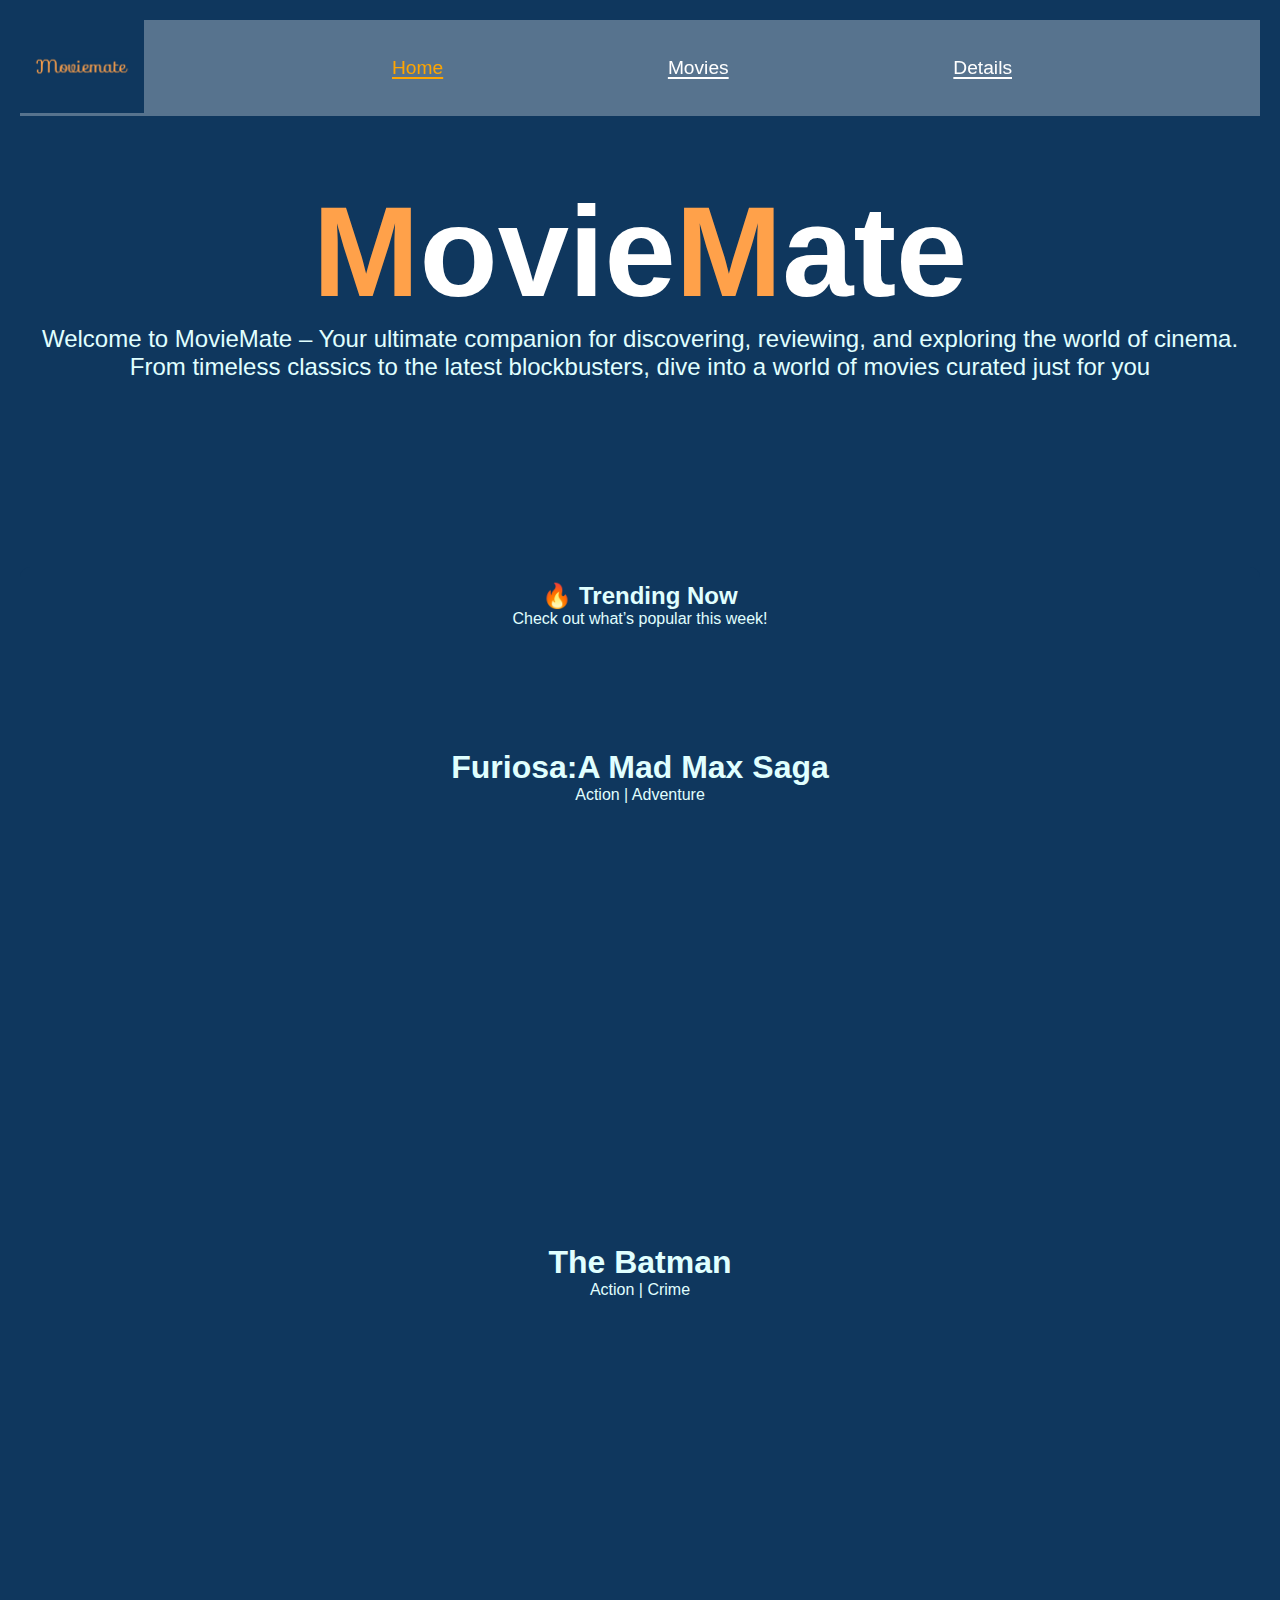
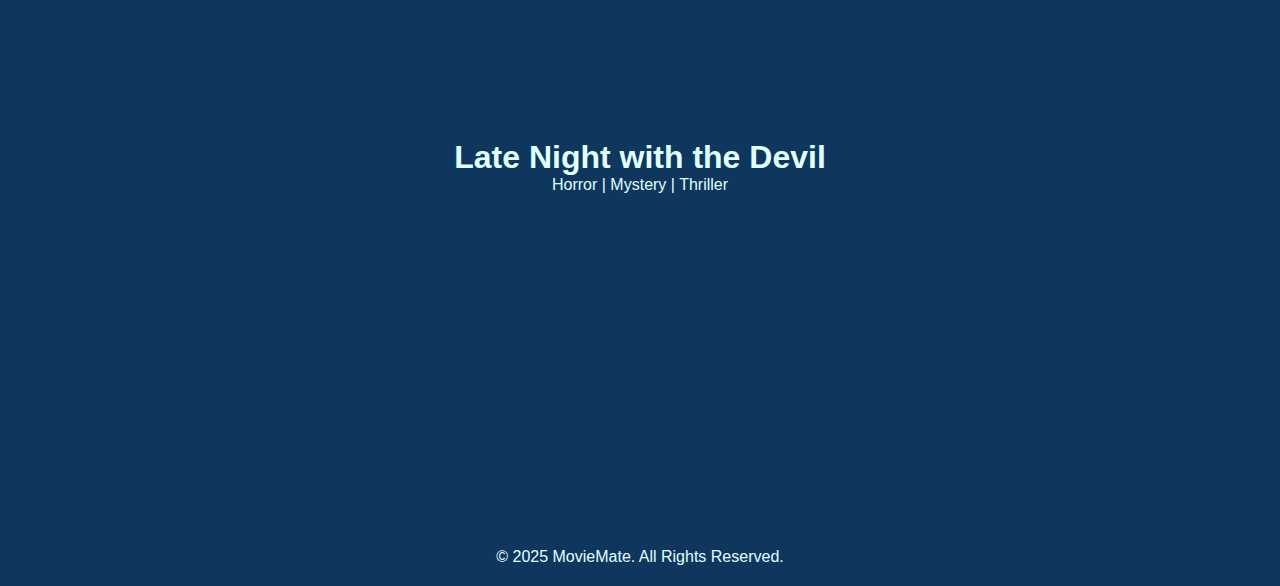
<file: index.html>
<!DOCTYPE html>
<html lang="en">

<head>
  <meta charset="utf-8">
  <meta name="viewport" content="width=device-width">
  <title>MovieMate</title>
  <link rel = "stylesheet" type = "text/css" href = "css/style1.css">
</head>

<body id = 'top'>
    <a href = '#main-content' class = 'access'>skip to the main Content</a>
    <header>
        <nav aria-label="Main Navigation">
            <a href = '#top'><img src = 'images/logo.png' alt = 'Web Logo'></a>
            <ul>
                <li><a href = 'index.html' style = 'color: orange;'>Home</a></li>
                <li><a href = 'Movies.html'>Movies</a></li>
                <li><a href = 'movie-detail.html'>Details</a></li>
            </ul>
        </nav>
    </header>

    <main>
        <h1 class = 'M-Title'><span class = 'M-Style'>M</span>ovie<span class = 'M-Style'>M</span>ate</h1>
        <p>Welcome to MovieMate – Your ultimate companion for discovering, reviewing, and exploring the world of cinema.<br> From timeless classics to the latest blockbusters, dive into a world of movies curated just for you</p>
        <section class="trending" id = 'main-content'>
            <h2>🔥 Trending Now</h2>
            <p>Check out what’s popular this week!</p>

            <article>
                <h1>Furiosa:A Mad Max Saga</h1>
                <p>Action | Adventure</p>
                <iframe 
                    width="560" 
                    height="315" 
                    src="https://www.youtube.com/embed/XJMuhwVlca4" 
                    title="YouTube video player" 
                    frameborder="0" 
                    allow="accelerometer; autoplay; clipboard-write; encrypted-media; gyroscope; picture-in-picture" 
                    allowfullscreen>
                </iframe>
            </article>
            <article>
                <h1>The Batman</h1>
                <p>Action | Crime</p>
                <iframe 
                    width="560" 
                    height="315" 
                    src="https://www.youtube.com/embed/mqqft2x_Aa4" 
                    title="YouTube video player" 
                    frameborder="0" 
                    allow="accelerometer; autoplay; clipboard-write; encrypted-media; gyroscope; picture-in-picture" 
                    allowfullscreen>
                </iframe>
            </article>
            <article>
                <h1>Late Night with the Devil</h1>
                <p>Horror | Mystery | Thriller</p>
                <iframe 
                    width="560" 
                    height="315" 
                    src="https://www.youtube.com/embed/cvt-mauboTc" 
                    title="YouTube video player" 
                    frameborder="0" 
                    allow="accelerometer; autoplay; clipboard-write; encrypted-media; gyroscope; picture-in-picture" 
                    allowfullscreen>
                </iframe>
            </article>
        </section>   
    </main>
</body>

<footer>
    <p>&copy; 2025 MovieMate. All Rights Reserved.</p>
</footer>

</html>
</file>
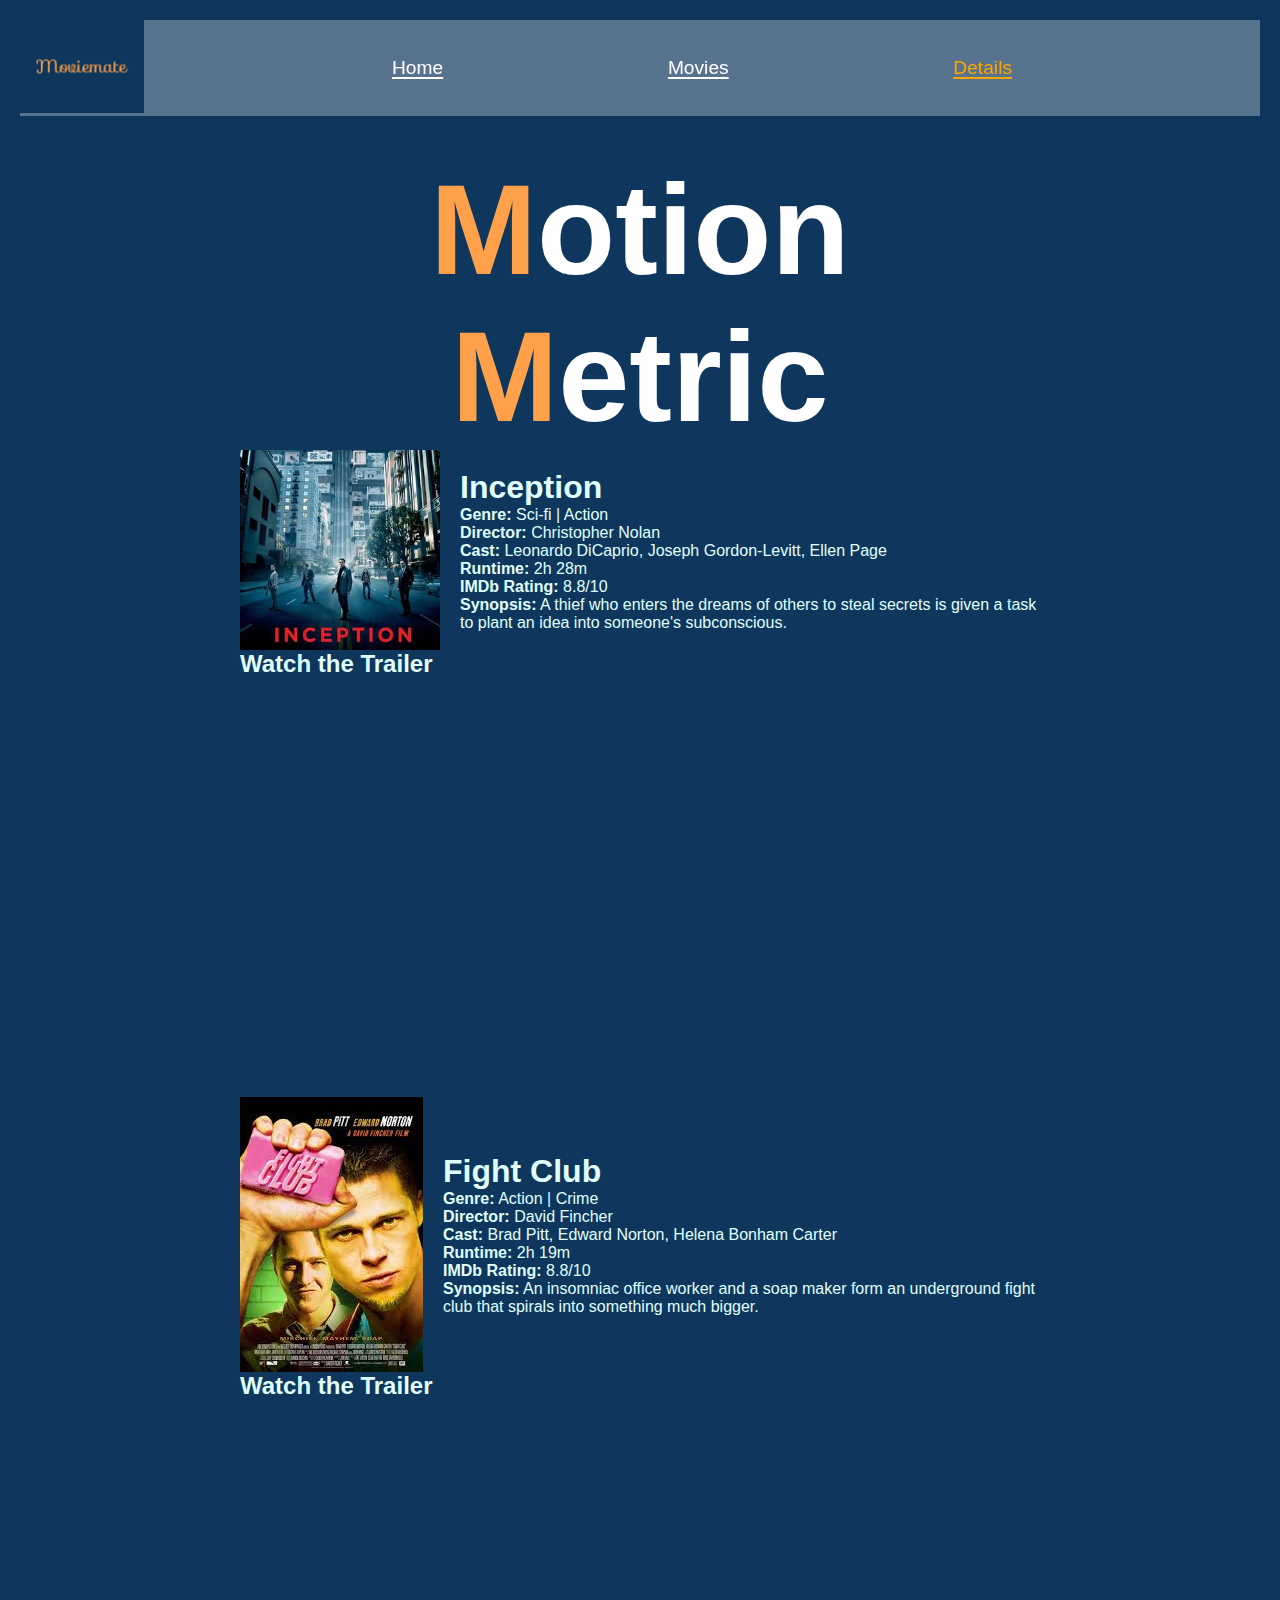
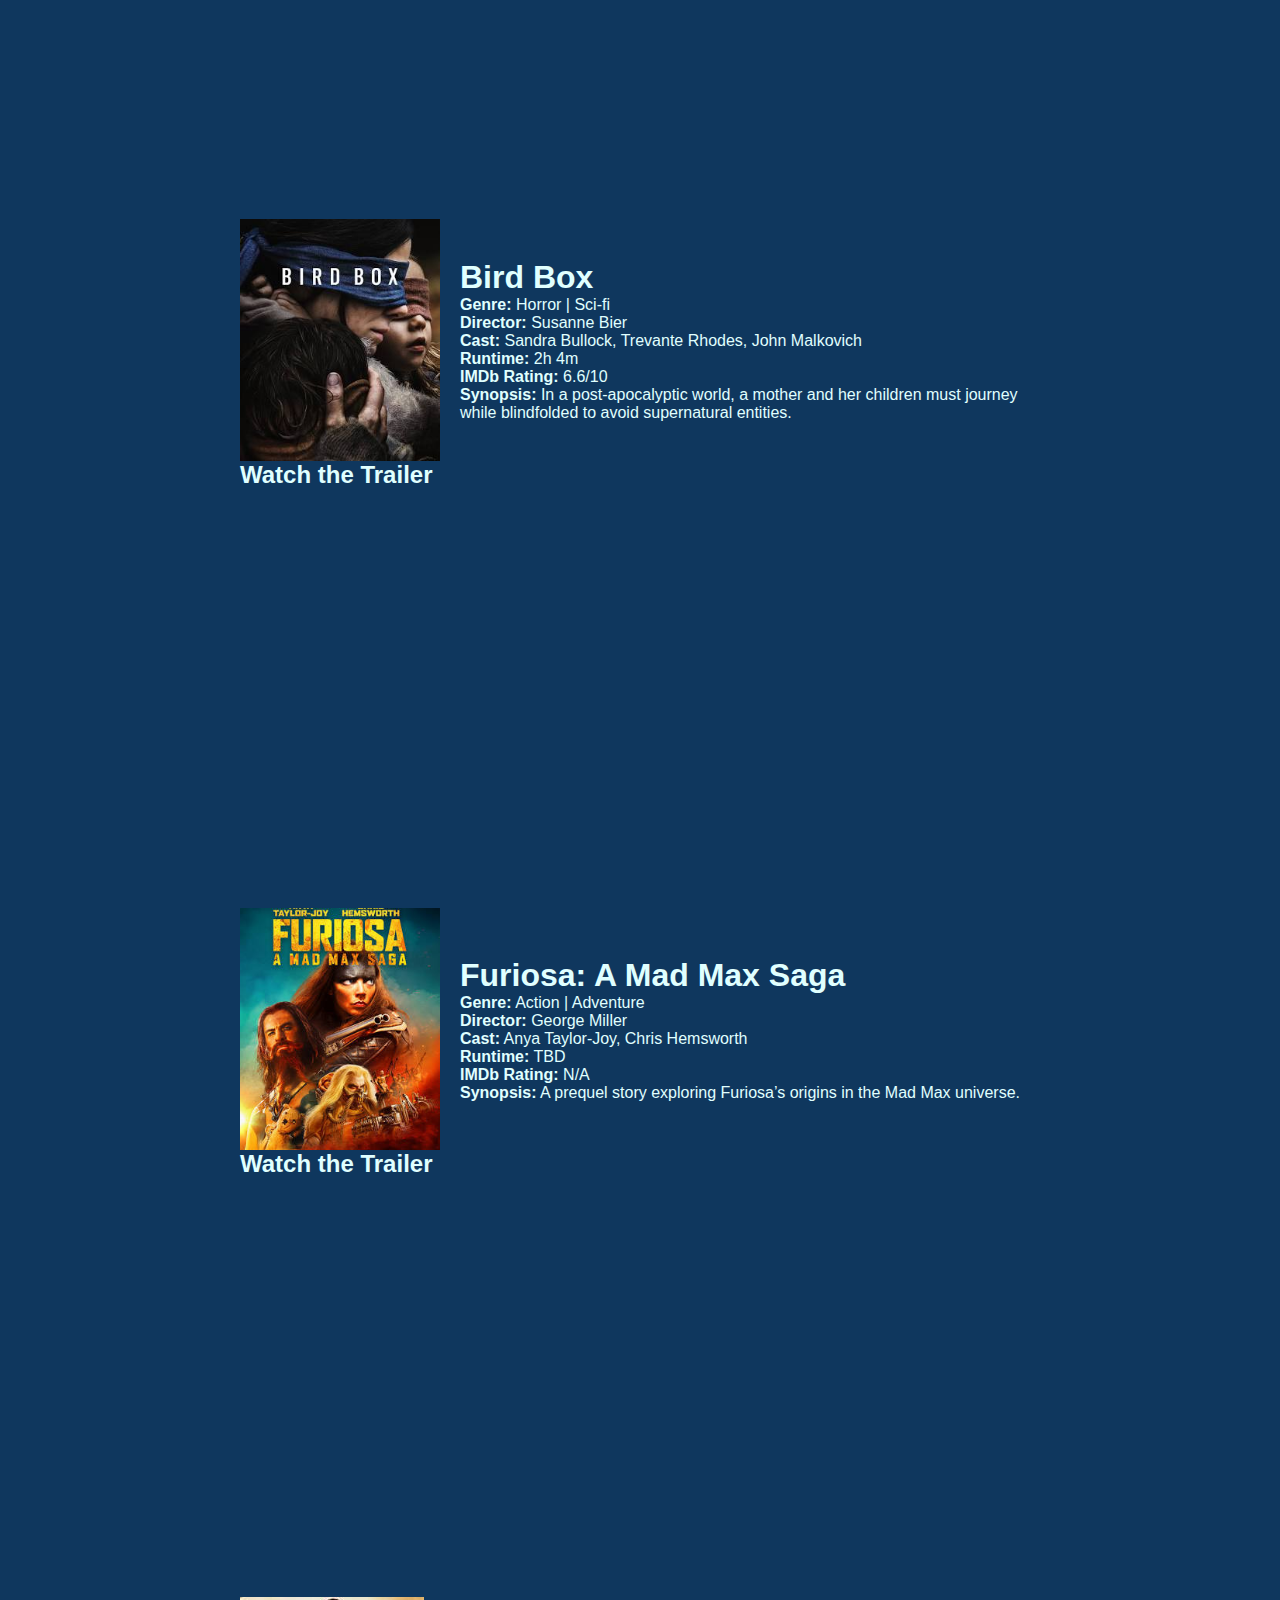
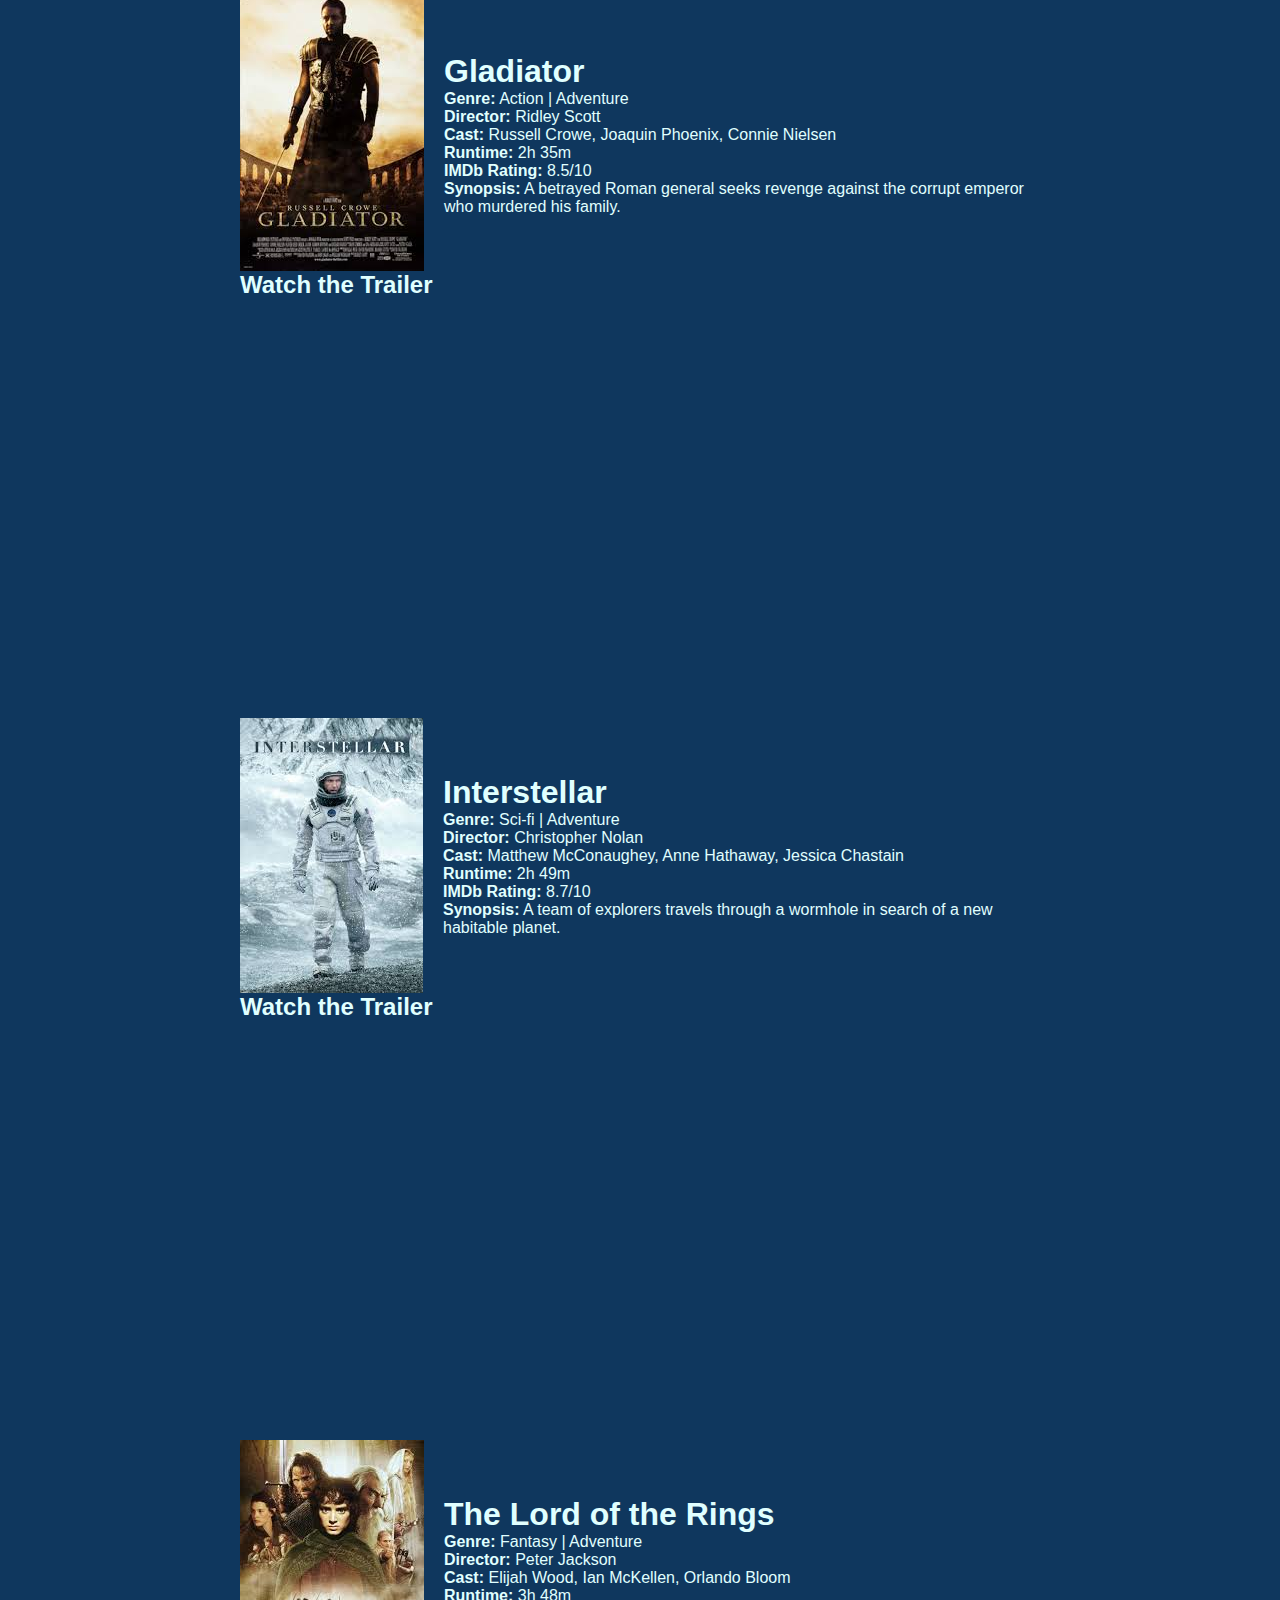
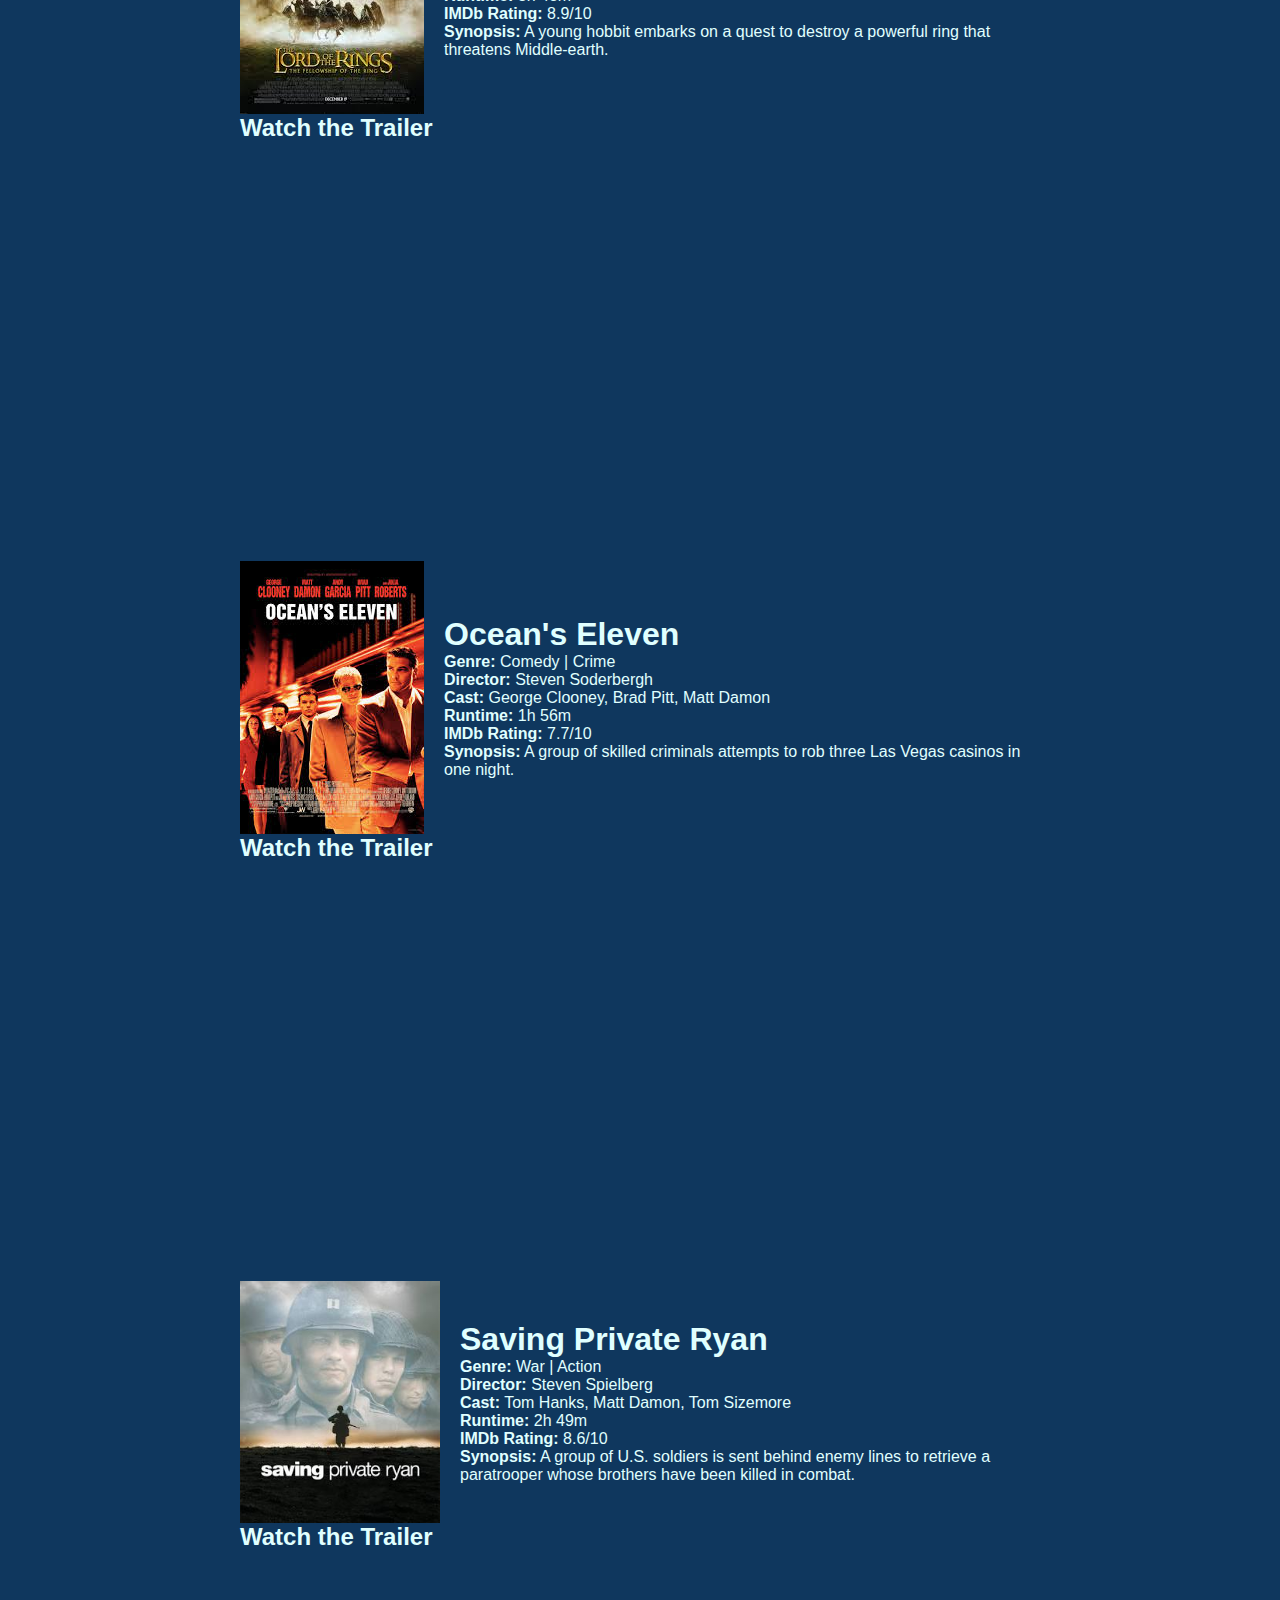
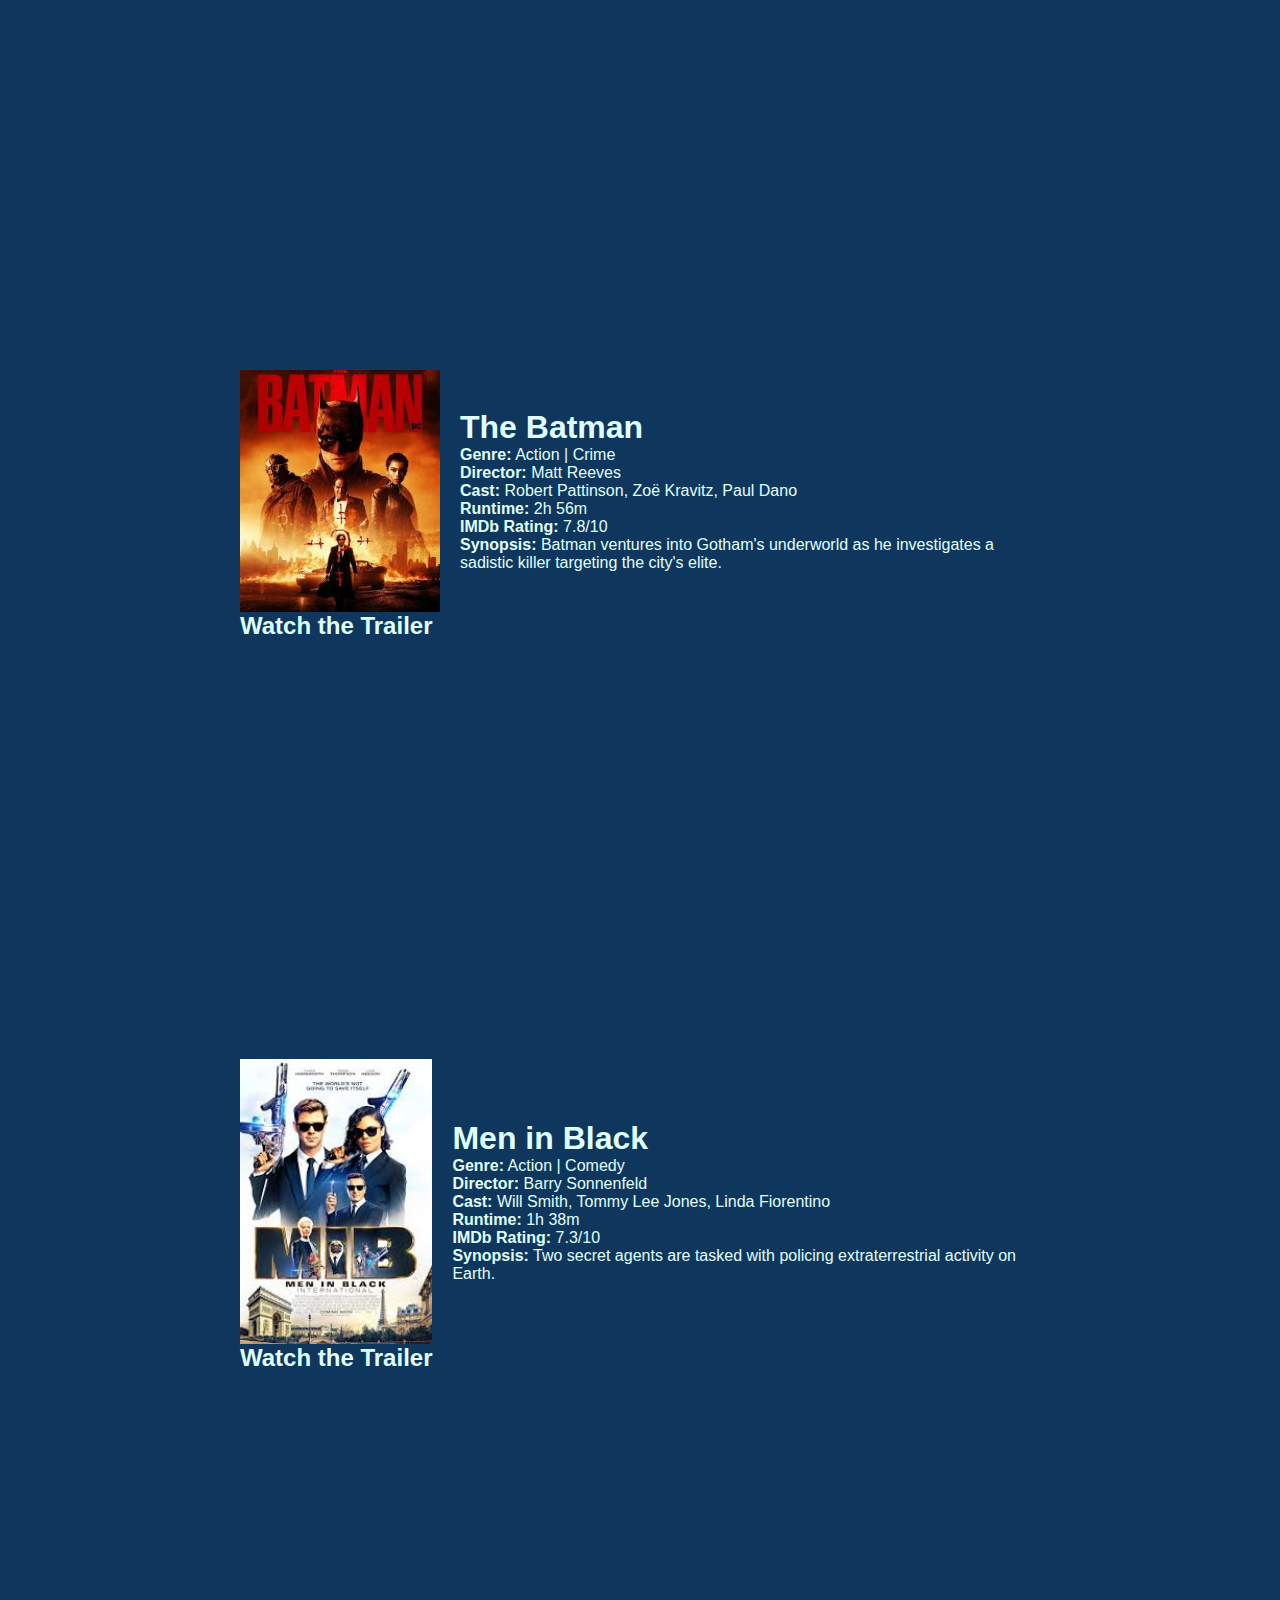
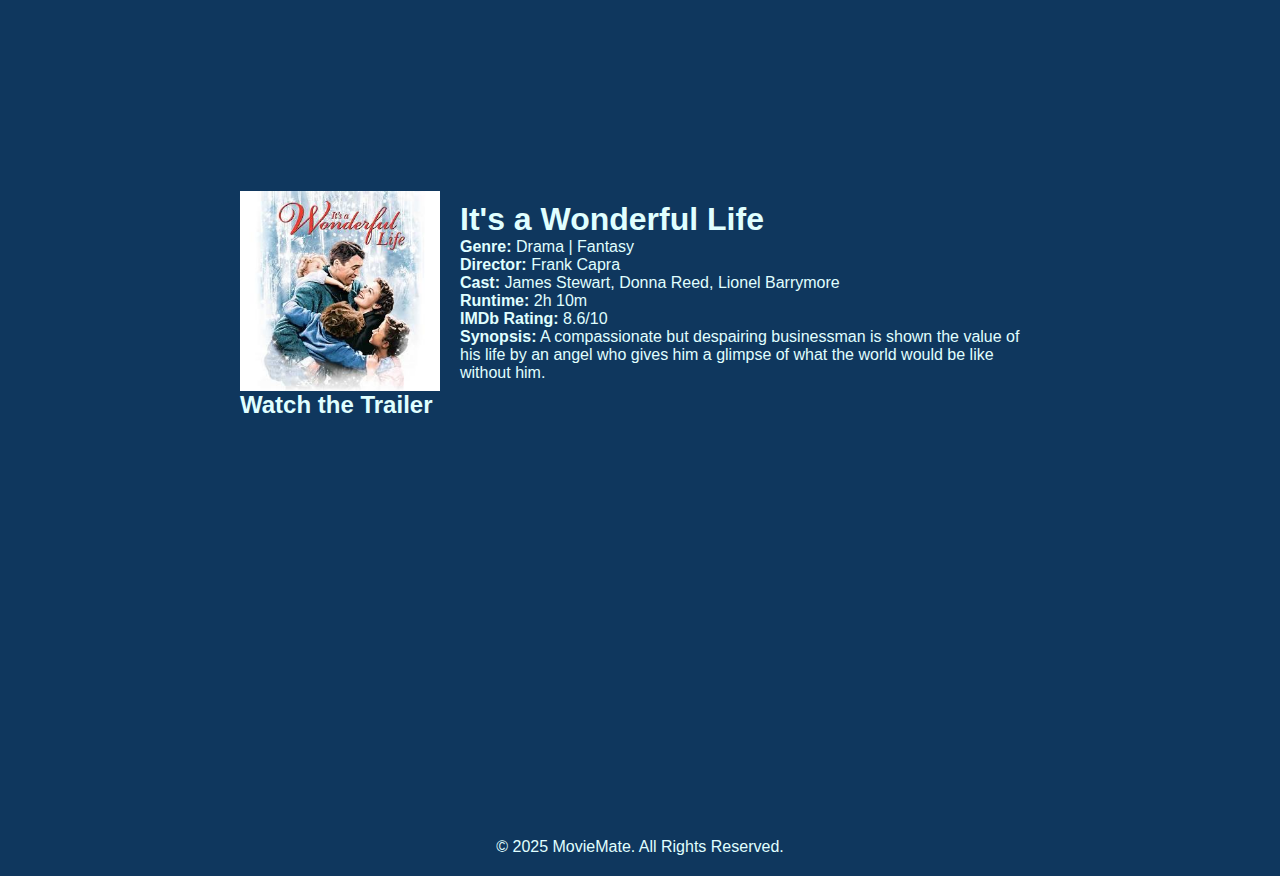
<file: movie-detail.html>
<!DOCTYPE html>
<html lang="en">

<head>
  <meta charset="utf-8">
  <meta name="viewport" content="width=device-width">
  <title>MovieMate</title>
  <link rel = "stylesheet" type = "text/css" href = "css/style1.css">
  <link rel = 'stylesheet' type = 'text/css' href = 'css/style2.css'>
</head>

<body id = 'top'>
    <a href = '#main-content' class = 'access'>skip to the main Content</a>
    <header>
        <nav aria-label="Main Navigation">
            <a href = '#top'><img src = 'images/logo.png' alt = 'Web Logo'></a>
            <ul>
                <li><a href = 'index.html'>Home</a></li>
                <li><a href = 'Movies.html'>Movies</a></li>
                <li><a href = 'movie-detail.html' style = 'color: orange;'s>Details</a></li>
            </ul>
        </nav>
    </header>

    <main class="movie-details">
        
        <h1 class = 'M-Title'><span class = 'M-Style'>M</span>otion <span class = 'M-Style'>M</span>etric</h1>
        <section class="movie-info" id = 'main-content'>
            <img src="images/inception.jpg" alt="Inception Poster" class="movie-poster">
            <div class="details">
                <h1>Inception</h1>
                <p><strong>Genre:</strong> Sci-fi | Action</p>
                <p><strong>Director:</strong> Christopher Nolan</p>
                <p><strong>Cast:</strong> Leonardo DiCaprio, Joseph Gordon-Levitt, Ellen Page</p>
                <p><strong>Runtime:</strong> 2h 28m</p>
                <p><strong>IMDb Rating:</strong> 8.8/10</p>
                <p><strong>Synopsis:</strong> A thief who enters the dreams of others to steal secrets is given a task to plant an idea into someone's subconscious.</p>
            </div>
        </section>
        <section class="movie-trailer">
            <h2>Watch the Trailer</h2>
            <iframe src="https://www.youtube.com/embed/YoHD9XEInc0" frameborder="0" allowfullscreen></iframe>
        </section>
        
        
        <section class="movie-info">
            <img src="images/fight_club.jpg" alt="Fight Club Poster" class="movie-poster">
            <div class="details">
                <h1>Fight Club</h1>
                <p><strong>Genre:</strong> Action | Crime</p>
                <p><strong>Director:</strong> David Fincher</p>
                <p><strong>Cast:</strong> Brad Pitt, Edward Norton, Helena Bonham Carter</p>
                <p><strong>Runtime:</strong> 2h 19m</p>
                <p><strong>IMDb Rating:</strong> 8.8/10</p>
                <p><strong>Synopsis:</strong> An insomniac office worker and a soap maker form an underground fight club that spirals into something much bigger.</p>
            </div>
        </section>
        <section class="movie-trailer">
            <h2>Watch the Trailer</h2>
            <iframe src="https://www.youtube.com/embed/BdJKm16Co6M" frameborder="0" allowfullscreen></iframe>
        </section>
        
        <section class="movie-info">
            <img src="images/Bird_box.jpg" alt="Bird Box Poster" class="movie-poster">
            <div class="details">
                <h1>Bird Box</h1>
                <p><strong>Genre:</strong> Horror | Sci-fi</p>
                <p><strong>Director:</strong> Susanne Bier</p>
                <p><strong>Cast:</strong> Sandra Bullock, Trevante Rhodes, John Malkovich</p>
                <p><strong>Runtime:</strong> 2h 4m</p>
                <p><strong>IMDb Rating:</strong> 6.6/10</p>
                <p><strong>Synopsis:</strong> In a post-apocalyptic world, a mother and her children must journey while blindfolded to avoid supernatural entities.</p>
            </div>
        </section>
        <section class="movie-trailer">
            <h2>Watch the Trailer</h2>
            <iframe src="https://www.youtube.com/embed/o2AsIXSh2xo" frameborder="0" allowfullscreen></iframe>
        </section>
        
        <section class="movie-info">
            <img src="images/furiosa.jpg" alt="Furiosa Poster" class="movie-poster">
            <div class="details">
                <h1>Furiosa: A Mad Max Saga</h1>
                <p><strong>Genre:</strong> Action | Adventure</p>
                <p><strong>Director:</strong> George Miller</p>
                <p><strong>Cast:</strong> Anya Taylor-Joy, Chris Hemsworth</p>
                <p><strong>Runtime:</strong> TBD</p>
                <p><strong>IMDb Rating:</strong> N/A</p>
                <p><strong>Synopsis:</strong> A prequel story exploring Furiosa’s origins in the Mad Max universe.</p>
            </div>
        </section>
        <section class="movie-trailer">
            <h2>Watch the Trailer</h2>
            <iframe src="https://www.youtube.com/embed/XJMuhwVlca4" frameborder="0" allowfullscreen></iframe>
        </section>

        <section class="movie-info">
            <img src="images/Gladiator.jpg" alt="Gladiator Poster" class="movie-poster">
            <div class="details">
                <h1>Gladiator</h1>
                <p><strong>Genre:</strong> Action | Adventure</p>
                <p><strong>Director:</strong> Ridley Scott</p>
                <p><strong>Cast:</strong> Russell Crowe, Joaquin Phoenix, Connie Nielsen</p>
                <p><strong>Runtime:</strong> 2h 35m</p>
                <p><strong>IMDb Rating:</strong> 8.5/10</p>
                <p><strong>Synopsis:</strong> A betrayed Roman general seeks revenge against the corrupt emperor who murdered his family.</p>
            </div>
        </section>
        <section class="movie-trailer">
            <h2>Watch the Trailer</h2>
            <iframe src="https://www.youtube.com/embed/P5ieIbInFpg" frameborder="0" allowfullscreen></iframe>
        </section>
        
        <section class="movie-info">
            <img src="images/interstellar.jpg" alt="Interstellar Poster" class="movie-poster">
            <div class="details">
                <h1>Interstellar</h1>
                <p><strong>Genre:</strong> Sci-fi | Adventure</p>
                <p><strong>Director:</strong> Christopher Nolan</p>
                <p><strong>Cast:</strong> Matthew McConaughey, Anne Hathaway, Jessica Chastain</p>
                <p><strong>Runtime:</strong> 2h 49m</p>
                <p><strong>IMDb Rating:</strong> 8.7/10</p>
                <p><strong>Synopsis:</strong> A team of explorers travels through a wormhole in search of a new habitable planet.</p>
            </div>
        </section>
        <section class="movie-trailer">
            <h2>Watch the Trailer</h2>
            <iframe src="https://www.youtube.com/embed/zSWdZVtXT7E" frameborder="0" allowfullscreen></iframe>
        </section>
        
        <section class="movie-info">
            <img src="images/lord_of_the_ring.jpg" alt="The Lord of the Rings Poster" class="movie-poster">
            <div class="details">
                <h1>The Lord of the Rings</h1>
                <p><strong>Genre:</strong> Fantasy | Adventure</p>
                <p><strong>Director:</strong> Peter Jackson</p>
                <p><strong>Cast:</strong> Elijah Wood, Ian McKellen, Orlando Bloom</p>
                <p><strong>Runtime:</strong> 3h 48m</p>
                <p><strong>IMDb Rating:</strong> 8.9/10</p>
                <p><strong>Synopsis:</strong> A young hobbit embarks on a quest to destroy a powerful ring that threatens Middle-earth.</p>
            </div>
        </section>
        <section class="movie-trailer">
            <h2>Watch the Trailer</h2>
            <iframe src="https://www.youtube.com/embed/V75dMMIW2B4" frameborder="0" allowfullscreen></iframe>
        </section>
        
        <section class="movie-info">
            <img src="images/Ocean_11.jpg" alt="Ocean's Eleven Poster" class="movie-poster">
            <div class="details">
                <h1>Ocean's Eleven</h1>
                <p><strong>Genre:</strong> Comedy | Crime</p>
                <p><strong>Director:</strong> Steven Soderbergh</p>
                <p><strong>Cast:</strong> George Clooney, Brad Pitt, Matt Damon</p>
                <p><strong>Runtime:</strong> 1h 56m</p>
                <p><strong>IMDb Rating:</strong> 7.7/10</p>
                <p><strong>Synopsis:</strong> A group of skilled criminals attempts to rob three Las Vegas casinos in one night.</p>
            </div>
        </section>
        <section class="movie-trailer">
            <h2>Watch the Trailer</h2>
            <iframe src="https://www.youtube.com/embed/imm6OR605UI" frameborder="0" allowfullscreen></iframe>
        </section>
        
        <section class="movie-info">
            <img src="images/Saving_private_ryan.jpg" alt="Saving Private Ryan Poster" class="movie-poster">
            <div class="details">
                <h1>Saving Private Ryan</h1>
                <p><strong>Genre:</strong> War | Action</p>
                <p><strong>Director:</strong> Steven Spielberg</p>
                <p><strong>Cast:</strong> Tom Hanks, Matt Damon, Tom Sizemore</p>
                <p><strong>Runtime:</strong> 2h 49m</p>
                <p><strong>IMDb Rating:</strong> 8.6/10</p>
                <p><strong>Synopsis:</strong> A group of U.S. soldiers is sent behind enemy lines to retrieve a paratrooper whose brothers have been killed in combat.</p>
            </div>
        </section>
        <section class="movie-trailer">
            <h2>Watch the Trailer</h2>
            <iframe src="https://www.youtube.com/embed/9CiW_DgxCnQ" frameborder="0" allowfullscreen></iframe>
        </section>
        
        <section class="movie-info">
            <img src="images/The_Batman.jpg" alt="The Batman Poster" class="movie-poster">
            <div class="details">
                <h1>The Batman</h1>
                <p><strong>Genre:</strong> Action | Crime</p>
                <p><strong>Director:</strong> Matt Reeves</p>
                <p><strong>Cast:</strong> Robert Pattinson, Zoë Kravitz, Paul Dano</p>
                <p><strong>Runtime:</strong> 2h 56m</p>
                <p><strong>IMDb Rating:</strong> 7.8/10</p>
                <p><strong>Synopsis:</strong> Batman ventures into Gotham's underworld as he investigates a sadistic killer targeting the city's elite.</p>
            </div>
        </section>
        <section class="movie-trailer">
            <h2>Watch the Trailer</h2>
            <iframe src="https://www.youtube.com/embed/mqqft2x_Aa4" frameborder="0" allowfullscreen></iframe>
        </section>
        
        <section class="movie-info">
            <img src="images/Men_in_black.jpg" alt="Men in Black Poster" class="movie-poster">
            <div class="details">
                <h1>Men in Black</h1>
                <p><strong>Genre:</strong> Action | Comedy</p>
                <p><strong>Director:</strong> Barry Sonnenfeld</p>
                <p><strong>Cast:</strong> Will Smith, Tommy Lee Jones, Linda Fiorentino</p>
                <p><strong>Runtime:</strong> 1h 38m</p>
                <p><strong>IMDb Rating:</strong> 7.3/10</p>
                <p><strong>Synopsis:</strong> Two secret agents are tasked with policing extraterrestrial activity on Earth.</p>
            </div>
        </section>
        <section class="movie-trailer">
            <h2>Watch the Trailer</h2>
            <iframe src="https://www.youtube.com/embed/HYUd7AOw_lk" frameborder="0" allowfullscreen></iframe>
        </section>
        
        <section class="movie-info">
            <img src="images/wonderful_life.jpg" alt="It's a Wonderful Life Poster" class="movie-poster">
            <div class="details">
                <h1>It's a Wonderful Life</h1>
                <p><strong>Genre:</strong> Drama | Fantasy</p>
                <p><strong>Director:</strong> Frank Capra</p>
                <p><strong>Cast:</strong> James Stewart, Donna Reed, Lionel Barrymore</p>
                <p><strong>Runtime:</strong> 2h 10m</p>
                <p><strong>IMDb Rating:</strong> 8.6/10</p>
                <p><strong>Synopsis:</strong> A compassionate but despairing businessman is shown the value of his life by an angel who gives him a glimpse of what the world would be like without him.</p>
            </div>
        </section>
        <section class="movie-trailer">
            <h2>Watch the Trailer</h2>
            <iframe src="https://www.youtube.com/embed/iLR3gZrU2Xo" frameborder="0" allowfullscreen></iframe>
        </section>
        
    </main>
</body>

<footer>
    <p>&copy; 2025 MovieMate. All Rights Reserved.</p>
</footer>

</html>
</file>
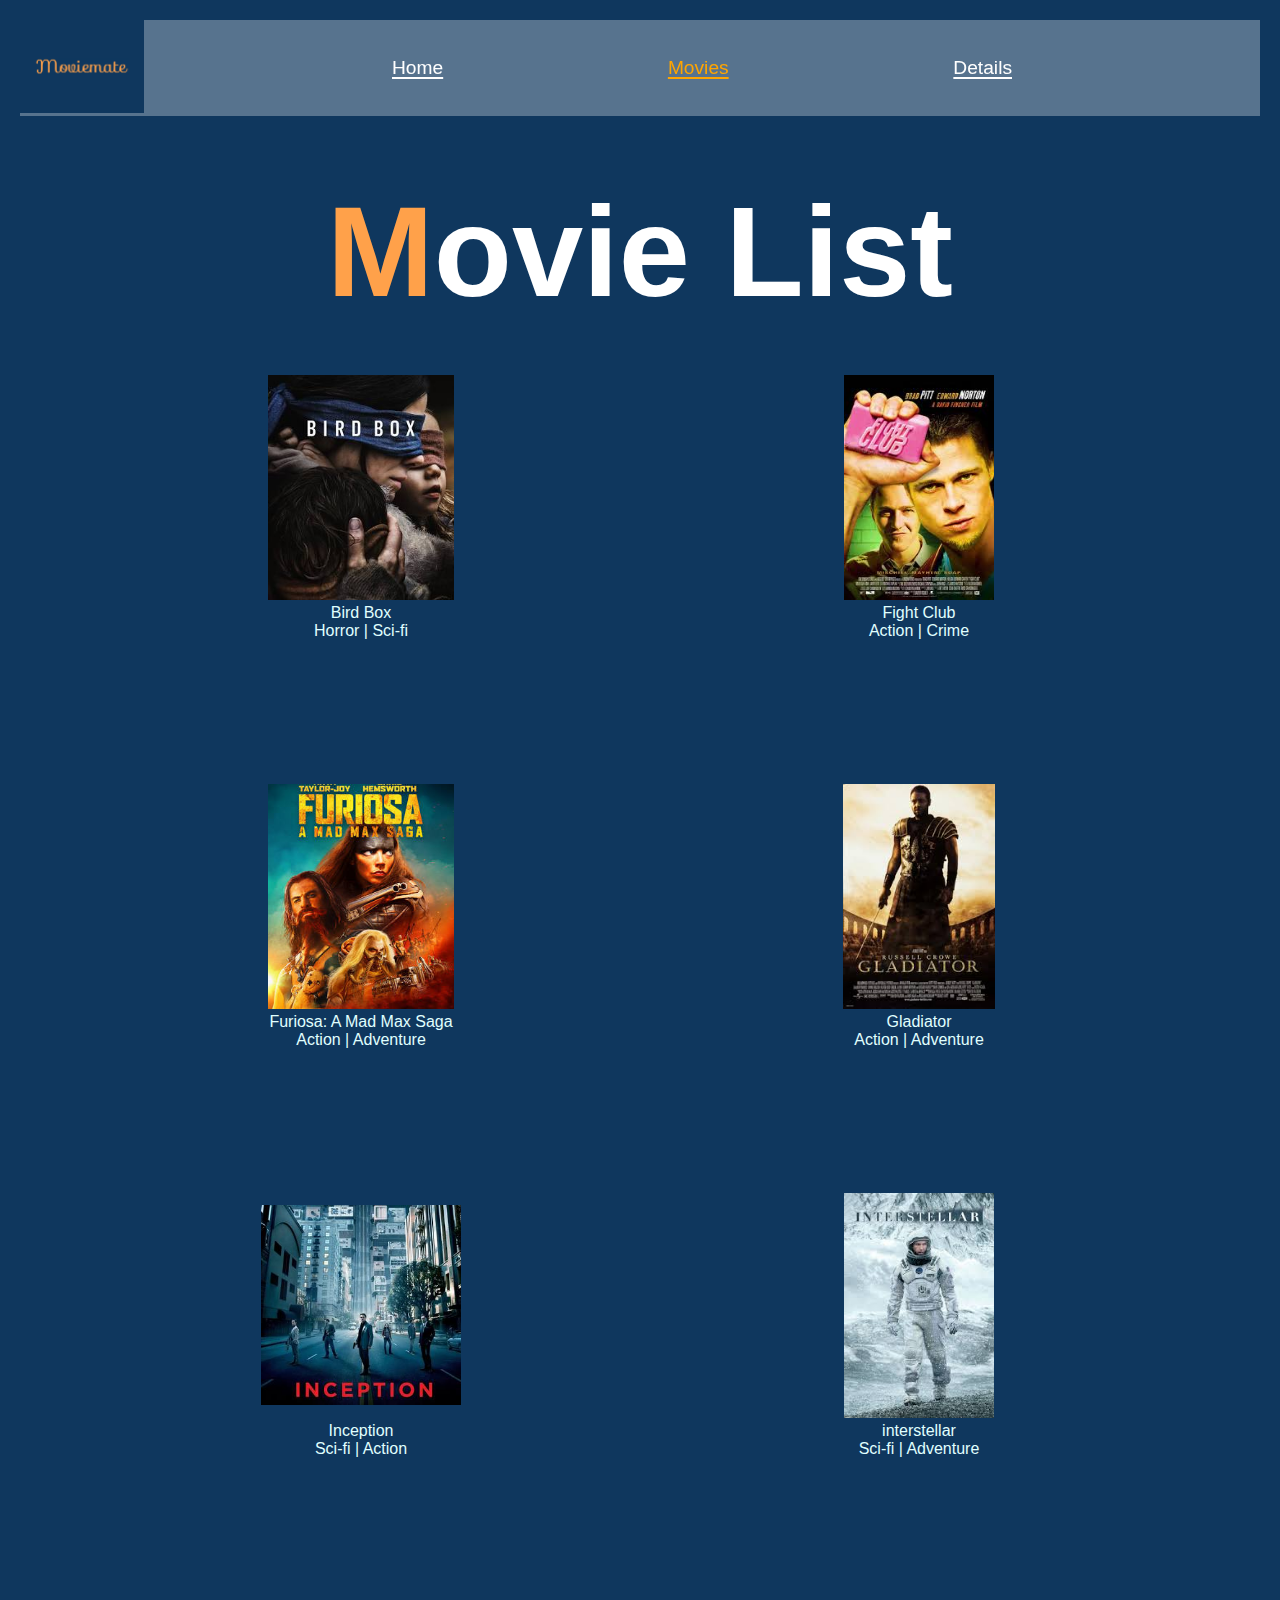
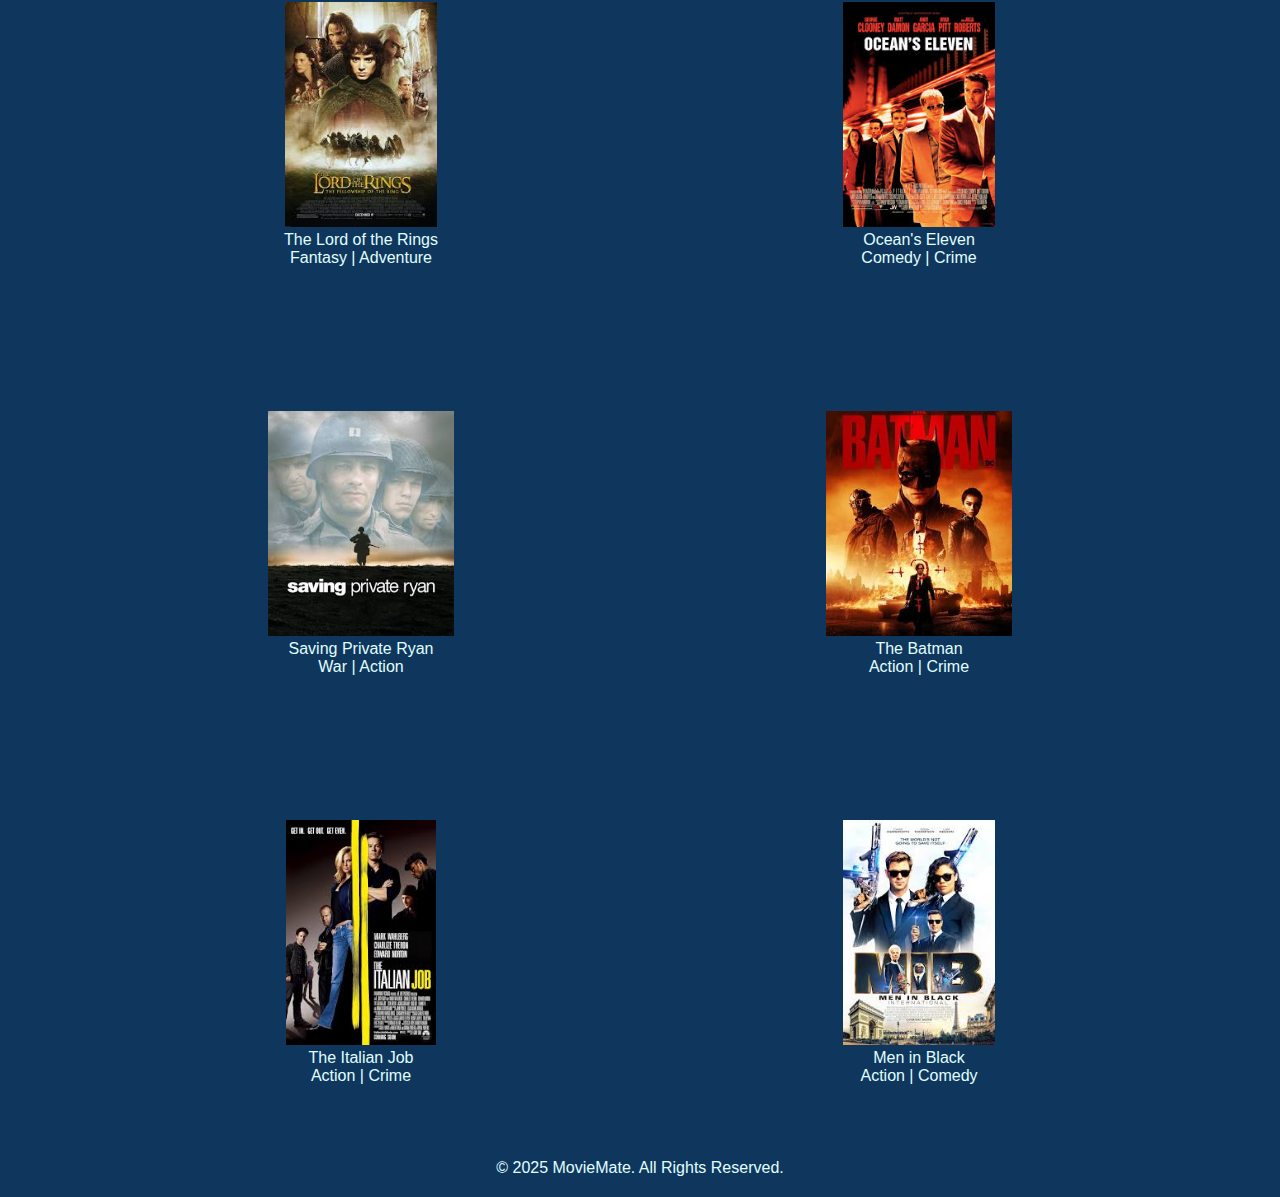
<file: Movies.html>
<!DOCTYPE html>
<html lang="en">

<head>
  <meta charset="utf-8">
  <meta name="viewport" content="width=device-width">
  <title>MovieMate</title>
  <link rel = "stylesheet" type = "text/css" href = "css/style1.css">
</head>

<body id = 'top'>
    <a href = '#main-content' class = 'access'>skip to the main Content</a>
    <header>
        <nav aria-label="Main Navigation">
            <a href = '#top'><img src = 'images/logo.png' alt = 'Web Logo'></a>
            <ul>
                <li><a href = 'index.html'>Home</a></li>
                <li><a href = 'Movies.html' style = 'color: orange;'>Movies</a></li>
                <li><a href = 'movie-detail.html'>Details</a></li>
            </ul>
        </nav>
    </header>

    <main>
        <h1 class = 'M-Title'><span class = 'M-Style'>M</span>ovie List</h1>
        <section class = 'grid' style = 'place-items: center;' id = 'main-content'>
            <article>
                <img src = 'images/Bird_box.jpg' alt = 'Bird_box Title'>
                <p>Bird Box <br> Horror | Sci-fi </p>
            </article>
            <article>
                <img src = 'images/fight_club.jpg' alt = 'Fight Club Title'>
                <p>Fight Club <br> Action | Crime </p>
            </article>
            <article>
                <img src = 'images/furiosa.jpg' alt = 'Furiosa Title'>
                <p>Furiosa: A Mad Max Saga <br> Action | Adventure </p>
            </article>
            <article>
                <img src = 'images/Gladiator.jpg' alt = 'Gladiator Title'>
                <p>Gladiator <br> Action | Adventure </p>
            </article>
            <article>
                <img src = 'images/inception.jpg' alt = 'Inception Title'>
                <p>Inception <br> Sci-fi | Action </p>
            </article>
            <article>
                <img src = 'images/interstellar.jpg' alt = 'InterStellar Title'>
                <p>interstellar <br> Sci-fi | Adventure </p>
            </article>
            <article>
                <img src = 'images/lord_of_the_ring.jpg' alt = 'Lord of the rings Title'>
                <p>The Lord of the Rings <br> Fantasy | Adventure </p>
            </article>
            <article>
                <img src = 'images/Ocean_11.jpg' alt = 'Ocean 11 Title'>
                <p>Ocean's Eleven <br> Comedy | Crime </p>
            </article>
            <article>
                <img src = 'images/Saving_private_ryan.jpg' alt = 'Private Ryan Title'>
                <p>Saving Private Ryan <br> War | Action </p>
            </article>
            <article>
                <img src = 'images/The_Batman.jpg' alt = 'Batman Title'>
                <p>The Batman <br> Action | Crime </p>
            </article>
            <article>
                <img src = 'images/the_Italian_Job.jpg' alt = 'Italian Job Title'>
                <p>The Italian Job <br> Action | Crime </p>
            </article>
            <article>
                <img src = 'images/Men_in_black.jpg' alt = 'Men In Black Title'>
                <p>Men in Black <br> Action | Comedy </p>
            </article>
        </section>
    </main>
    <footer style = 'margin-top: 44%;margin-bottom: 1%;'>
        <p>&copy; 2025 MovieMate. All Rights Reserved.</p>
    </footer>
</body>
</html>
</file>
<file: css/style1.css>
* {
    margin: 0;
    padding: 0;
    box-sizing: border-box;
}

html{
    scroll-behavior: smooth;
}

body{
    background-color: #0f375e;
}

.access{
    position: absolute;
    top: -40px;
    left: 20px;
    background: #333;
    color: white;
    padding: 10px;
    text-decoration: none;
    border-radius: 2px;
    font-weight: bold;
    z-index: 100;
}
.access[href ^= '#']:focus{
    top:10px
}

header{
    margin:0;
}

header{
    position: sticky;
    top: 0;
    background-color: rgba(255, 255, 255, 0.3);
}

header img{
    float: left;
    width: 10%;
}

header nav ul{
    display:flex;
    justify-content: space-between;
    flex-direction: row;
    flex-wrap: wrap;
    padding: 3% 20% ;
    font-size: 120%;
}

header nav ul li{
    list-style: none;
}

header nav ul li a{
    color: white;
    text-decoration-thickness: 10%;
    text-underline-offset: 15%;
    transition: all 0.3s ease-in-out;
}

header ul li a:hover{
    color:orange;
}

.M-Style{
    color: #ffa14a !important;
}

.M-Title{
    color: white;
    font-size: 800%;
    text-align: center;
    margin-top: 5%;
}

main > p{
    color: lightcyan;
    text-align: center;
    font-size: 150%;
    margin-bottom: 15%;
}

.trending {
    text-align: center;
    background: #0f375e;
    padding: 15px;
    color: lightcyan;
    border-radius: 10px;
    margin: 20px 0;
}

main section article{
    padding-top: 10%;
}

footer{
    text-align: center;
    color: lightcyan;
}

.grid{
    display: grid;
    grid-template-columns: 40% 40%;
    gap:5%;
    justify-content: center;
    align-items: flex-end;
}

.grid img{
    width: 200px;
    height: 225px;
    object-fit: contain;
    background-color: #0f375e;
}

.grid p{
    color:lightcyan;
    text-align: center;
}

body {
    font-family: Arial, sans-serif; margin: 20px; 
}

.movie-details {
   max-width: 800px;
   margin: auto; 
}

.movie-info {
   display: flex;
   align-items: center;
   gap: 20px;
   color: lightcyan;
}

.movie-poster {
   width: 200px;
}

.movie-trailer{
    margin-bottom: 10%;
    color: lightcyan;
}
</file>
<file: css/style2.css>
iframe {
   width: 100%;
   height: 315px;
   margin-top: 20px;
}
</file>
